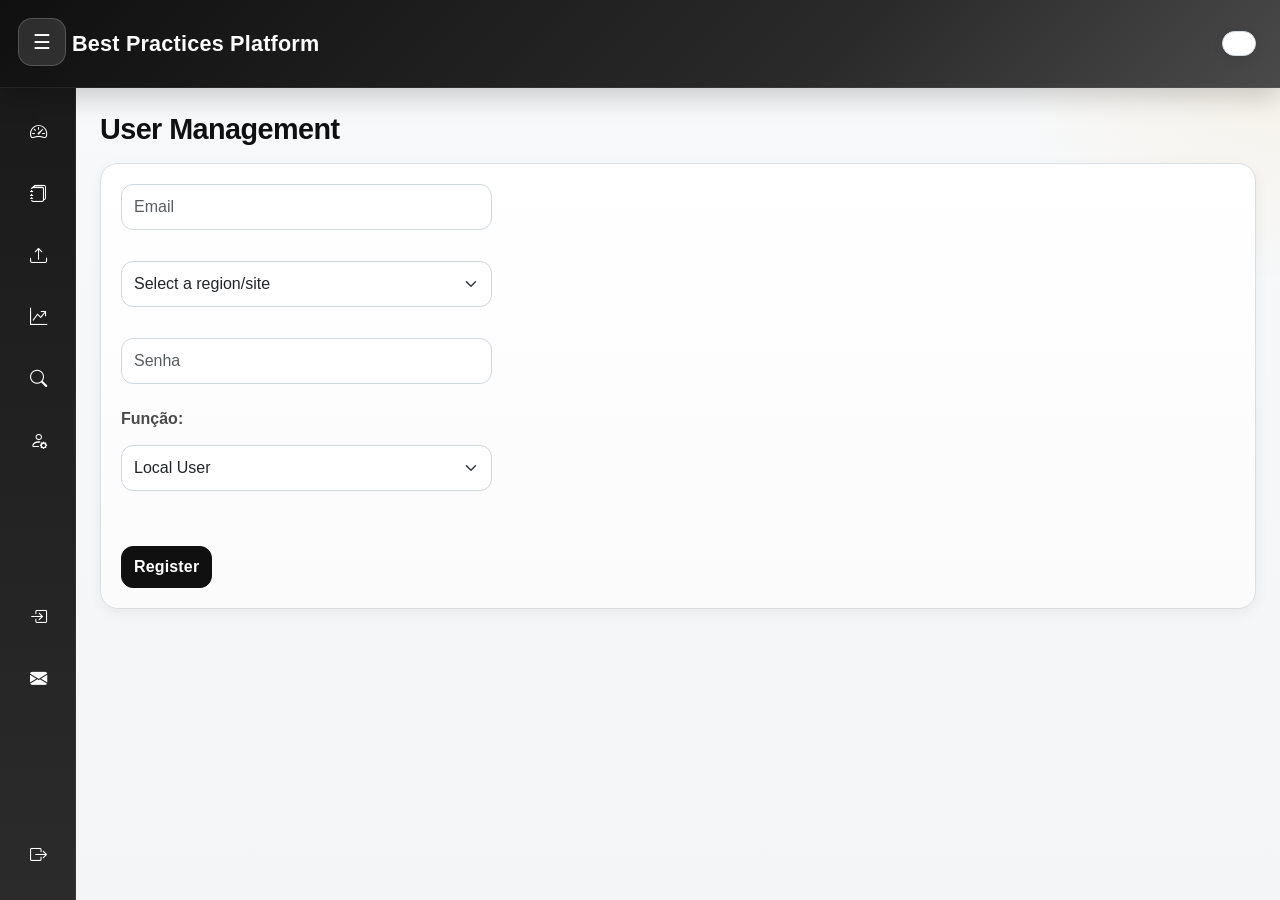
<file: admin.html>
<!DOCTYPE html>
<html lang="pt-BR">
<head>
  <meta charset="UTF-8" />
	<link rel="icon" href="simb.ico" type="image/x-icon">
  <meta name="viewport" content="width=device-width, initial-scale=1.0"/>
  <link rel="stylesheet" href="style.css">
  <title>Admin Panel</title>
<link href="https://cdn.jsdelivr.net/npm/bootstrap@5.3.0/dist/css/bootstrap.min.css" rel="stylesheet">
<link href="https://cdn.jsdelivr.net/npm/bootstrap-icons@1.10.5/font/bootstrap-icons.css" rel="stylesheet">
    <style>

/* Layout principal em duas colunas */
.layout {
  display: flex;
  height: 100vh;
}

/* Sidebar */
.sidebar {
  width: 200px;
  background-color: #9AB6DE;
  padding-top: 60px;
  transition: width 0.3s ease;
  overflow-x: hidden;
  display: flex;
  flex-direction: column;
}

.sidebar.collapsed {
  width: 60px;
}

.sidebar a {
  display: flex;
  align-items: center;
  padding: 12px 16px;
  text-decoration: none;
  font-size: 18px;
  color: #fff;
  white-space: nowrap;
  transition: background-color 0.2s;
}

.sidebar a:hover {
  background-color: #575757;
}

.sidebar a span:first-child {
  width: 30px;
  text-align: center;
}

.sidebar .link-text {
  opacity: 1;
  transition: opacity 0.2s ease;
}

.sidebar.collapsed .link-text {
  opacity: 0;
  pointer-events: none;
  width: 0;
  overflow: hidden;
}

/* Conteúdo principal */
main {
  flex: 1;
  padding: 20px;
  transition: margin-left 0.3s ease;
  overflow-y: auto;
}

/* Botão para abrir sidebar */
.openbtn {
  position: fixed;
  top: 10px;
  left: 10px;
  z-index: 1100;
  font-size: 20px;
  cursor: pointer;
  background-color: #9AB6DE;
  color: white;
  padding: 10px 15px;
  border: none;
}


		
	body {
      font-family: Arial, sans-serif;
      margin: 0;
      background: #f4f6f8;
    }
    header {
      background: #9AB6DE;
      color: white;
      padding: 1rem;
      text-align: center;
    }
    nav {
      background: #34495e;
      padding: 0.5rem;
      display: flex;
      justify-content: center;
      gap: 1rem;
    }
    nav a {
      margin: 0 1em;
      text-decoration: none;
      color: white;
      font-weight: bold;
    }
    nav a:hover {
      text-decoration: underline;
    }
    main {
      padding: 2em;
    }
    table {
      width: 100%;
      border-collapse: collapse;
      margin-top: 1em;
      background-color: white;
    }
    th, td {
      border: 1px solid #ccc;
      padding: 0.75em;
      text-align: left;
    }
    th {
      background-color: #e6f2ff;
    }
    input[type="text"], select {
      padding: 0.5em;
      margin: 0.5em 0;
      width: 200px;
    }
  </style>
  <link rel="stylesheet" href="theme.css">
</head>
<body>

	
<header>

<div id="user-info" style="text-align:right; padding: 0.5em; font-size: 0.9em;"></div>
  </header>
  <!-- Botão fixo para toggle -->
<!-- Botão de toggle -->
<button onclick="toggleSidebar()" class="openbtn">☰</button>

<!-- Container do layout -->
<div class="layout">
  <!-- Sidebar -->
  <div id="mySidebar" class="sidebar collapsed">

<a href="index.html" title="Dashboard">
  <span><i class="bi bi-speedometer2 text-white"></i></span>
  <span class="link-text">Dashboard</span>
</a>

<a href="library.html" title="Library">
  <span><i class="bi bi-journals text-white"></i></span>
  <span class="link-text">Library</span>
</a>

<a href="submission.html" title="Submit">
  <span><i class="bi bi-upload text-white"></i></span>
  <span class="link-text">Submit</span>
</a>

<a href="tracker.html" title="Tracker">
  <span><i class="bi bi-graph-up-arrow text-white"></i></span>
  <span class="link-text">Tracker</span>
</a>

<a href="audit.html" title="Audit">
  <span><i class="bi bi-search text-white"></i></span>
  <span class="link-text">Audit</span>
</a>

<a href="admin.html" title="Admin">
  <span><i class="bi bi-person-gear text-white"></i></span>
  <span class="link-text">Admin</span>
</a>

<a href="login.html" title="Login">
  <span><i class="bi bi-box-arrow-in-right text-white"></i></span>
  <span class="link-text">Login</span>
</a>

   <!-- Novo botão de mensagens -->
  <a href="mail.html" title="Mensagens">
    <span><i class="bi bi-envelope-fill text-white"></i></span>
    <span class="link-text">Mensagens</span>
  </a>
	  
    <!-- Botão logout fixado no rodapé -->
<div class="logout-container">
    <a href="#" id="logoutBtn" title="Logout">
    <span><i class="bi bi-box-arrow-right text-white"></i></span>
    <span class="link-text">Logout</span>
    </a>
</div>
  </div>





  
  <main id="mainContent">

<body>
  <h2>User Management</h2>
		
<form id="signup-form">
<div class="col-md-4">
<input type="email" id="email" class="form-control" placeholder="Email" required /><br />

<select id="site_region" class="form-select" name="site_region" required>
<option value="">Select a region/site</option>
<option value="AM Bonn">AM Bonn</option>
<option value="APG">APG</option>
<option value="AUB">AUB</option>
<option value="BAZ">BAZ</option>
<option value="BLA">BLA</option>
<option value="BON">BON</option>
<option value="BRU">BRU</option>
<option value="BUZ">BUZ</option>
<option value="CIN">CIN</option>
<option value="CON">CON</option>
<option value="DAN">DAN</option>
<option value="DAN HC">DAN HC</option>
<option value="F3D">F3D</option>
<option value="FIL">FIL</option>
<option value="GAL">GAL</option>
<option value="GLA">GLA</option>
<option value="GSM">GSM</option>
<option value="GTO">GTO</option>
<option value="HOR">HOR</option>
<option value="INC">INC</option>
<option value="IST">IST</option>
<option value="JAP">JAP</option>
<option value="MIL">MIL</option>
<option value="NAG">NAG</option>
<option value="PAS">PAS</option>
<option value="PIM">PIM</option>
<option value="RAF">RAF</option>
<option value="SAL">SAL</option>
<option value="SIT">SIT</option>
<option value="SMG">SMG</option>
<option value="SMS">SMS</option>
<option value="STT">STT</option>
<option value="UK">UK</option>
<option value="WIS">WIS</option>
<option value="WISC">WISC</option>
<option value="YIZ">YIZ</option>
</select><br />

	
    <input type="password" id="password" class="form-control" placeholder="Senha" required /><br />
    <label for="role" class="form-label">Função:</label>
    <select class="form-select" id="role" required>
      <option value="Local User">Local User</option>
	  <option value="Approver">Approver</option>
      <option value="Admin">Admin</option>
    </select><br /><br />
</div>
<div class="col-12">
   <button class="btn btn-primary" type="submit">Register</button>
</div>	  
    
</form>

  <p id="message"></p>
</body>
	  
  </main>
</div>	
<script>
function toggleSidebar() {
  const sidebar = document.getElementById("mySidebar");
  sidebar.classList.toggle("collapsed");
}
</script>


<script type="module">
    import { createClient } from 'https://esm.sh/@supabase/supabase-js@2'

    const SUPABASE_URL = 'https://qnxvprptwczutzojjyve.supabase.co';
	const SUPABASE_ANON_KEY = 'eyJhbGciOiJIUzI1NiIsInR5cCI6IkpXVCJ9.eyJpc3MiOiJzdXBhYmFzZSIsInJlZiI6InFueHZwcnB0d2N6dXR6b2pqeXZlIiwicm9sZSI6ImFub24iLCJpYXQiOjE3NTM3MzIxMjAsImV4cCI6MjA2OTMwODEyMH0.oBi3ZBvEIBUzsaAPvYRJIhAZlJuetYVMcxFTRs_gBio';

    const supabase = createClient(SUPABASE_URL, SUPABASE_ANON_KEY)

    window.addEventListener('DOMContentLoaded', () => {
      const form = document.getElementById('signup-form')
      const message = document.getElementById('message')

      form.addEventListener('submit', async (e) => {
        e.preventDefault()

        const email = document.getElementById('email').value
		const site_region = document.getElementById('site_region').value
        const password = document.getElementById('password').value
        const role = document.getElementById('role').value

        const { data, error } = await supabase.auth.signUp({
          email,
          password,
        })

        if (error) {
          message.textContent = `Erro ao cadastrar: ${error.message}`
        } else {
          const userId = data.user?.id
          if (userId) {
            const { error: insertError } = await supabase
              .from('users')
              .insert([
                {
                  id: userId,
                  email,
				  site_region,
                  role,
                },
              ])

            if (insertError) {
              message.textContent = `Usuário criado, mas erro ao salvar role: ${insertError.message}`
            } else {
              message.textContent = 'Usuário criado com sucesso e role atribuída!'
            }
          }
        }
      })
    })
  </script>

<script type="module">
    import { createClient } from 'https://esm.sh/@supabase/supabase-js@2';

    const supabase = createClient('https://qnxvprptwczutzojjyve.supabase.co', 'eyJhbGciOiJIUzI1NiIsInR5cCI6IkpXVCJ9.eyJpc3MiOiJzdXBhYmFzZSIsInJlZiI6InFueHZwcnB0d2N6dXR6b2pqeXZlIiwicm9sZSI6ImFub24iLCJpYXQiOjE3NTM3MzIxMjAsImV4cCI6MjA2OTMwODEyMH0.oBi3ZBvEIBUzsaAPvYRJIhAZlJuetYVMcxFTRs_gBio');

    window.addEventListener('DOMContentLoaded', () => {
      const logoutBtn = document.getElementById('logoutBtn');
      logoutBtn.addEventListener('click', async () => {
        const { error } = await supabase.auth.signOut();
        if (error) {
          console.error('Erro ao fazer logout:', error.message);
        } else {
          alert('Logout realizado com sucesso!');
          window.location.href = 'login.html'; // ou outra página desejada
        }
      });
    });
  </script>
	
<script src="https://cdn.jsdelivr.net/npm/bootstrap@5.3.0/dist/js/bootstrap.bundle.min.js"></script>	
</body>
</html>
</file>
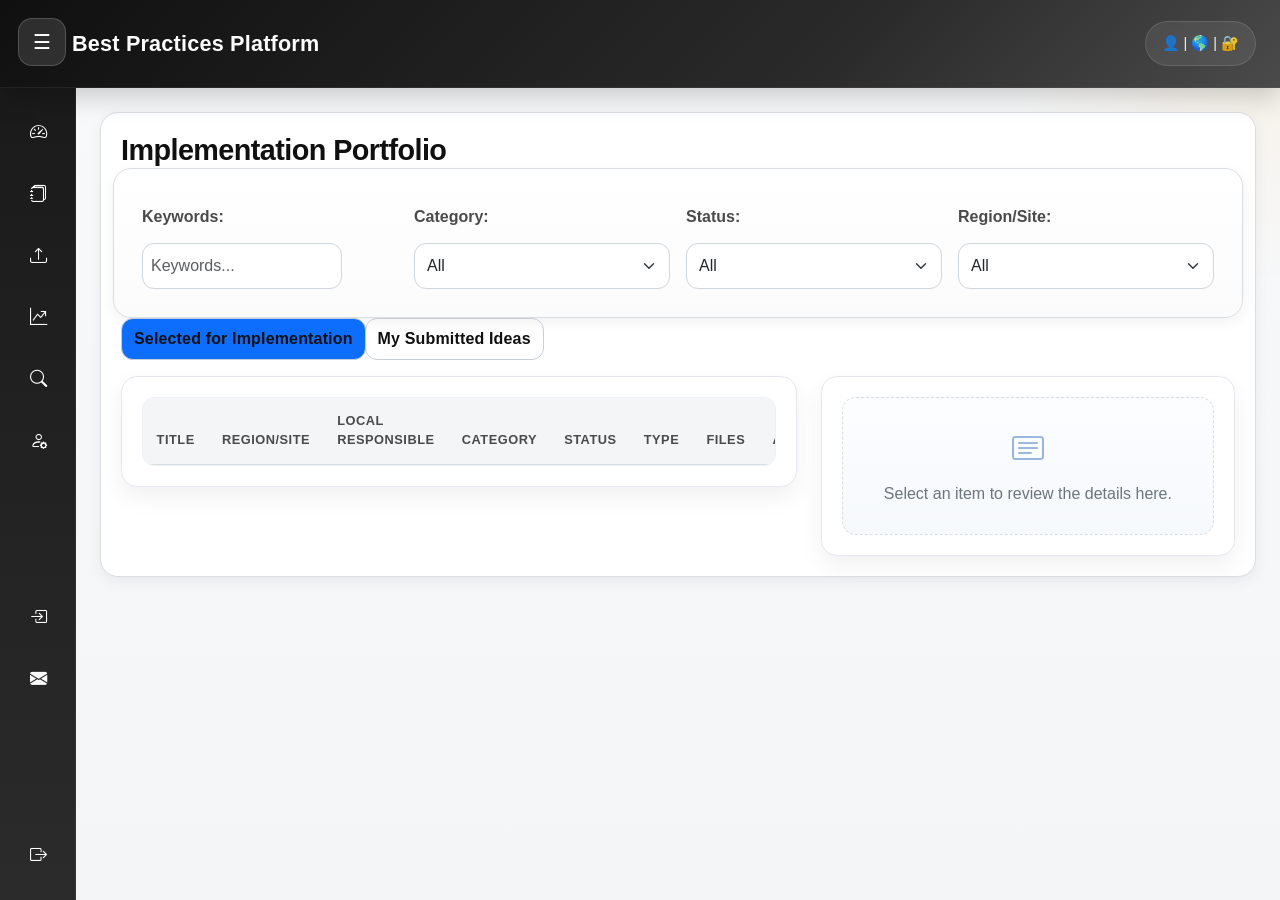
<file: tracker.html>
<!DOCTYPE html>
<html lang="pt-BR">
<head>
<link rel="icon" href="simb.ico" type="image/x-icon">
  <meta charset="UTF-8" />
  <meta name="viewport" content="width=device-width, initial-scale=1.0"/>
  <link rel="stylesheet" href="style.css">
  <title>Implementation Tracker</title>
<link href="https://cdn.jsdelivr.net/npm/bootstrap-icons@1.10.5/font/bootstrap-icons.css" rel="stylesheet">
<link href="https://cdn.jsdelivr.net/npm/bootstrap@5.3.0/dist/css/bootstrap.min.css" rel="stylesheet">
    <style>

	/* Layout principal em duas colunas */
.layout {
  display: flex;
  height: 100vh;
}

/* Sidebar */
.sidebar {
  width: 200px;
  background-color: #9AB6DE;
  padding-top: 60px;
  transition: width 0.3s ease;
  overflow-x: hidden;
  display: flex;
  flex-direction: column;
}

.sidebar.collapsed {
  width: 60px;
}

.sidebar a {
  display: flex;
  align-items: center;
  padding: 12px 16px;
  text-decoration: none;
  font-size: 18px;
  color: #fff;
  white-space: nowrap;
  transition: background-color 0.2s;
}

.sidebar a:hover {
  background-color: #575757;
}

.sidebar a span:first-child {
  width: 30px;
  text-align: center;
}

.sidebar .link-text {
  opacity: 1;
  transition: opacity 0.2s ease;
}

.sidebar.collapsed .link-text {
  opacity: 0;
  pointer-events: none;
  width: 0;
  overflow: hidden;
}

/* Conteúdo principal */
main {
  flex: 1;
  padding: 20px;
  transition: margin-left 0.3s ease;
  overflow-y: auto;
}

/* Botão para abrir sidebar */
.openbtn {
  position: fixed;
  top: 10px;
  left: 10px;
  z-index: 1100;
  font-size: 20px;
  cursor: pointer;
  background-color: #9AB6DE;
  color: white;
  padding: 10px 15px;
  border: none;
}

		
	body {
      font-family: Arial, sans-serif;
      margin: 0;
      background: #f4f6f8;
    }
    header {
      background: #9AB6DE;
      color: white;
      padding: 1rem;
      text-align: center;
    }
    nav {
      background: #34495e;
      padding: 0.5rem;
      display: flex;
      justify-content: center;
      gap: 1rem;
    }
    nav a {
      margin: 0 1em;
      text-decoration: none;
      color: white;
      font-weight: bold;
    }
    nav a:hover {
      text-decoration: underline;
    }
    main {
      padding: 2em;
    }
    input[type="text"], select {
      padding: 0.5em;
      margin: 0.5em 0;
      width: 200px;
    }
  

.tracker-grid {
  display: grid;
  grid-template-columns: minmax(0, 1.55fr) minmax(340px, 0.95fr);
  gap: 24px;
  align-items: start;
}
.tracker-list-card,
.tracker-panel-card {
  background: #fff;
  border: 1px solid #e4e8ee;
  border-radius: 16px;
  box-shadow: 0 10px 24px rgba(16,16,16,0.06);
}
.tracker-list-card { padding: 20px; }
.tracker-panel-card { padding: 20px; position: sticky; top: 24px; }
.table-wrap {
  max-height: calc(100vh - 320px);
  overflow: auto;
  border: 1px solid #edf1f5;
  border-radius: 12px;
}
#tabela-atividades thead th {
  position: sticky;
  top: 0;
  background: #fff;
  z-index: 1;
}
#tabela-atividades tbody tr.table-active > * {
  box-shadow: inset 0 0 0 9999px rgba(154, 182, 222, 0.18);
}
.selection-placeholder {
  border: 1px dashed #d6dee8;
  border-radius: 14px;
  padding: 28px 18px;
  text-align: center;
  color: #6c757d;
  background: linear-gradient(180deg, #fbfdff 0%, #f6f9fc 100%);
}
.selection-placeholder i {
  font-size: 2rem;
  display: block;
  margin-bottom: 10px;
  color: #9AB6DE;
}
.review-pill {
  display: inline-flex;
  align-items: center;
  gap: 6px;
  font-size: 0.78rem;
  border-radius: 999px;
  padding: 6px 10px;
  border: 1px solid #d9e3f0;
  background: #f8fbff;
  color: #335;
}
.panel-section { margin-bottom: 14px; }
.panel-label {
  display: block;
  font-size: 0.78rem;
  text-transform: uppercase;
  letter-spacing: 0.04em;
  color: #6c757d;
  margin-bottom: 6px;
}
.panel-value { white-space: pre-wrap; word-break: break-word; }
.panel-grid { display: grid; grid-template-columns: 1fr 1fr; gap: 12px; }
.panel-grid .full { grid-column: 1 / -1; }
#acoes .alert { margin-bottom: 0; }
#acoes textarea { min-height: 120px; resize: vertical; }
#acoes .btn { margin-right: 8px; margin-bottom: 8px; }
@media (max-width: 1200px) {
  .tracker-grid { grid-template-columns: 1fr; }
  .tracker-panel-card { position: static; }
  .table-wrap { max-height: none; }
}
@media (max-width: 768px) {
  .panel-grid { grid-template-columns: 1fr; }
}

</style>
  <link rel="stylesheet" href="theme.css">
</head>
<body>
 
<header>
  <!-- <img alt="Best Practice Platform Logo" src="lamp_light.png" style="height:150px; background-color:transparent;"/> -->
<!-- Botão de toggle -->	  
<button onclick="toggleSidebar()" class="openbtn">☰</button>
<div style="text-align:right; padding:0.5em; font-size:0.9em; color:white">

  👤 <span id="usuario"></span> |
  🌎 <span id="region"></span> |
  🔐 <span id="userlvl"></span>

</div>
</header>

<!-- Container do layout -->
<div class="layout">
  <!-- Sidebar -->
  <div id="mySidebar" class="sidebar collapsed">
    <a href="index.html" title="Dashboard">
  <span><i class="bi bi-speedometer2 text-white"></i></span>
  <span class="link-text">Dashboard</span>
</a>

<a href="library.html" title="Library">
  <span><i class="bi bi-journals text-white"></i></span>
  <span class="link-text">Library</span>
</a>

<a href="submission.html" title="Submit">
  <span><i class="bi bi-upload text-white"></i></span>
  <span class="link-text">Submit</span>
</a>

<a href="tracker.html" title="Tracker">
  <span><i class="bi bi-graph-up-arrow text-white"></i></span>
  <span class="link-text">Implement</span>
</a>

<a href="audit.html" title="Audit">
  <span><i class="bi bi-search text-white"></i></span>
  <span class="link-text">Audit</span>
</a>

<a href="admin.html" title="Admin">
  <span><i class="bi bi-person-gear text-white"></i></span>
  <span class="link-text">Admin</span>
</a>

<a href="login.html" title="Login">
  <span><i class="bi bi-box-arrow-in-right text-white"></i></span>
  <span class="link-text">Login</span>
</a>

   <!-- Novo botão de mensagens -->
  <a href="mail.html" title="Mensagens">
    <span><i class="bi bi-envelope-fill text-white"></i></span>
    <span class="link-text">BP Mail</span>
  </a>
	  
    <!-- Botão logout fixado no rodapé -->
<div class="logout-container">
    <a href="#" id="logoutBtn" title="Logout">
    <span><i class="bi bi-box-arrow-right text-white"></i></span>
    <span class="link-text">Logout</span>
    </a>
</div>
  </div>
	
  <main id="mainContent">
  <section>
    <h2>Implementation Portfolio</h2>

    <form class="row g-3 needs-validation" novalidate>
      <div class="col-md-3">
        <label class="form-label">Keywords:</label>
        <input id="searchInput" class="form-control" onkeyup="filterTable()" placeholder="Keywords..." type="text"/>
      </div>
      <div class="col-md-3">
        <label for="filter-category" class="form-label">Category:</label>
        <select id="filter-category" class="form-select">
          <option value="">All</option>
        </select>
      </div>
      <div class="col-md-3">
        <label for="filter-status" class="form-label">Status:</label>
        <select id="filter-status" class="form-select">
          <option value="">All</option>
        </select>
      </div>
      <div class="col-md-3">
        <label for="filter-location" class="form-label">Region/Site:</label>
        <select id="filter-location" class="form-select">
          <option value="">All</option>
        </select>
      </div>
    </form>

    <div class="btn-group mb-3" role="group" aria-label="Tracker source">
      <button id="btnSelectedIdeas" class="btn btn-outline-primary active">Selected for Implementation</button>
      <button id="btnMySubmissions" class="btn btn-outline-primary">My Submitted Ideas</button>
    </div>

    <div class="tracker-grid">
      <div class="tracker-list-card">
        <div class="table-wrap">
          <table class="table table-hover mb-0" id="tabela-atividades">
            <thead>
              <tr>
                <th>Title</th>
                <th>Region/Site</th>
                <th>Local Responsible</th>
                <th>Category</th>
                <th>Status</th>
                <th>Type</th>
                <th>Files</th>
                <th>Action</th>
              </tr>
            </thead>
            <tbody></tbody>
          </table>
        </div>
      </div>

      <aside class="tracker-panel-card">
        <div id="selection-placeholder" class="selection-placeholder">
          <i class="bi bi-card-text"></i>
          <div>Select an item to review the details here.</div>
        </div>

        <div id="detalhes-pratica" style="display:none;">
          <div class="d-flex justify-content-between align-items-start gap-3 mb-3">
            <div>
              <h3 id="detalhe-title" class="mb-1"></h3>
              <span class="review-pill"><i class="bi bi-flag"></i> <span id="detalhe-status"></span></span>
            </div>
          </div>

          <div class="panel-grid">
            <div class="panel-section">
              <span class="panel-label">Category</span>
              <div id="detalhe-category" class="panel-value"></div>
            </div>
            <div class="panel-section">
              <span class="panel-label">Region/Site</span>
              <div id="detalhe-region_plant" class="panel-value"></div>
            </div>
            <div class="panel-section">
              <span class="panel-label">Responsible</span>
              <div id="detalhe-responsible" class="panel-value"></div>
            </div>
            <div class="panel-section">
              <span class="panel-label">Comments</span>
              <div id="detalhe-comentario" class="panel-value"></div>
            </div>
            <div class="panel-section full">
              <span class="panel-label">Description</span>
              <div id="detalhe-desc" class="panel-value"></div>
            </div>
            <div class="panel-section full">
              <span class="panel-label">Steps</span>
              <div id="detalhe-steps" class="panel-value"></div>
            </div>
          </div>

          <div id="acoes" class="panel-section mt-3"></div>
        </div>
      </aside>
    </div>
  </section>
</main>
</div>
	

<script>
function toggleSidebar() {
  const sidebar = document.getElementById("mySidebar");
  sidebar.classList.toggle("collapsed");
}
</script>

<script type="module">
import { createClient } from 'https://esm.sh/@supabase/supabase-js@2';
import { getLoggedUser, getUserData, carregarDadosUsuario } from "./user-info.js";

const supabase = createClient('https://qnxvprptwczutzojjyve.supabase.co', 'eyJhbGciOiJIUzI1NiIsInR5cCI6IkpXVCJ9.eyJpc3MiOiJzdXBhYmFzZSIsInJlZiI6InFueHZwcnB0d2N6dXR6b2pqeXZlIiwicm9sZSI6ImFub24iLCJpYXQiOjE3NTM3MzIxMjAsImV4cCI6MjA2OTMwODEyMH0.oBi3ZBvEIBUzsaAPvYRJIhAZlJuetYVMcxFTRs_gBio');
let tabelaAtual = 'selected';
let currentUser = null;
let currentUserData = null;
let selectedRowId = null;

async function initTracker() {
  currentUser = await getLoggedUser();
  if (!currentUser) {
    window.location.href = 'login.html';
    return;
  }

  currentUserData = await getUserData(currentUser.email);
  if (!currentUserData) return;

  await carregarDadosUsuario();
  bindEvents();
  await fetchData();
}

function bindEvents() {
  document.getElementById('btnSelectedIdeas').addEventListener('click', async () => {
    tabelaAtual = 'selected';
    updateSourceButtons();
    resetFilters();
    clearSelection();
    await fetchData();
  });

  document.getElementById('btnMySubmissions').addEventListener('click', async () => {
    tabelaAtual = 'submitted';
    updateSourceButtons();
    resetFilters();
    clearSelection();
    await fetchData();
  });

  document.getElementById('filter-category').addEventListener('change', applyFilters);
  document.getElementById('filter-status').addEventListener('change', applyFilters);
  document.getElementById('filter-location').addEventListener('change', applyFilters);

  const logoutBtn = document.getElementById('logoutBtn');
  if (logoutBtn) {
    logoutBtn.addEventListener('click', async () => {
      const { error } = await supabase.auth.signOut();
      if (error) {
        console.error('Erro ao fazer logout:', error.message);
      } else {
        alert('Logout realizado com sucesso!');
        window.location.href = 'login.html';
      }
    });
  }
}

function updateSourceButtons() {
  document.getElementById('btnSelectedIdeas').classList.toggle('active', tabelaAtual === 'selected');
  document.getElementById('btnMySubmissions').classList.toggle('active', tabelaAtual === 'submitted');
}

function resetFilters() {
  document.getElementById('searchInput').value = '';
  document.getElementById('filter-category').innerHTML = '<option value="">All</option>';
  document.getElementById('filter-status').innerHTML = '<option value="">All</option>';
  document.getElementById('filter-location').innerHTML = '<option value="">All</option>';
}

function clearSelection() {
  selectedRowId = null;
  document.getElementById('selection-placeholder').style.display = 'block';
  document.getElementById('detalhes-pratica').style.display = 'none';
  document.querySelectorAll('#tabela-atividades tbody tr.main-row').forEach(row => row.classList.remove('table-active'));
}

function markSelectedRow(id) {
  document.querySelectorAll('#tabela-atividades tbody tr.main-row').forEach(row => {
    row.classList.toggle('table-active', row.getAttribute('data-id') === String(id));
  });
}

async function fetchData() {
  let query;
  if (tabelaAtual === 'selected') {
    query = supabase.from('atividades_selecionadas').select('*').eq('imp_plant', currentUserData.site_region);
  } else {
    query = supabase.from('submissions').select('*').eq('responsible', currentUser.email);
  }

  const { data, error } = await query;
  if (error) {
    console.error('Erro ao buscar dados:', error.message);
    return;
  }

  renderTable(data || []);
}

function renderTable(data) {
  const tbody = document.querySelector('#tabela-atividades tbody');
  tbody.innerHTML = '';
  clearSelection();

  const categories = new Set();
  const statuses = new Set();
  const locations = new Set();

  data.forEach(item => {
    const mainRow = document.createElement('tr');
    mainRow.classList.add('clickable-row');
    mainRow.style.cursor = 'pointer';
    mainRow.setAttribute('data-id', item.id || '');

    const site = item.imp_plant || item.region_plant || '';
    const localResponsible = item.ImpResp || item.responsible || '';
    const type = item.type || (tabelaAtual === 'selected' ? 'Implementation Portfolio' : 'Best Practice Submission');
    const fileCell = item.file_url ? `<a href="${item.file_url}" target="_blank">Download</a>` : 'No file';
    const actionCell = tabelaAtual === 'selected'
      ? `<button class="btn btn-primary btn-sm" title="Delete" onclick="removerAtividade(this); event.stopPropagation();"><i class="bi bi-x-lg"></i></button>`
      : '<span class="text-muted">—</span>';

    mainRow.innerHTML = `
      <td>${item.title || ''}</td>
      <td>${site}</td>
      <td>${localResponsible}</td>
      <td>${item.category || ''}</td>
      <td>${item.status || ''}</td>
      <td>${type}</td>
      <td>${fileCell}</td>
      <td>${actionCell}</td>
    `;

    mainRow.classList.add('main-row');

    mainRow.addEventListener('click', (e) => {
      if (e.target.tagName.toLowerCase() === 'button' || e.target.closest('button') || e.target.tagName.toLowerCase() === 'a') return;
      if (selectedRowId === item.id) {
        clearSelection();
        return;
      }
      selectedRowId = item.id;
      markSelectedRow(item.id);
      mostrarDetalhes(item);
    });

    tbody.appendChild(mainRow);

    if (item.category) categories.add(item.category);
    if (item.status) statuses.add(item.status);
    if (site) locations.add(site);
  });

  populateFilter('filter-category', categories);
  populateFilter('filter-status', statuses);
  populateFilter('filter-location', locations);
  applyFilters();
}

function populateFilter(id, values) {
  const select = document.getElementById(id);
  Array.from(values).sort().forEach(value => {
    const option = document.createElement('option');
    option.value = value;
    option.textContent = value;
    select.appendChild(option);
  });
}

function applyFilters() {
  const category = document.getElementById('filter-category').value;
  const status = document.getElementById('filter-status').value;
  const location = document.getElementById('filter-location').value;
  const search = document.getElementById('searchInput').value.toLowerCase();

  const rows = document.querySelectorAll('#tabela-atividades tbody tr.main-row');
  rows.forEach(mainRow => {
    const cells = mainRow.querySelectorAll('td');
    const text = Array.from(cells).map(cell => cell.textContent.toLowerCase()).join(' ');
    const cat = cells[3]?.textContent || '';
    const stat = cells[4]?.textContent || '';
    const loc = cells[1]?.textContent || '';

    const show = (!search || text.includes(search)) &&
                 (!category || cat === category) &&
                 (!status || stat === status) &&
                 (!location || loc === location);

    mainRow.style.display = show ? '' : 'none';
    if (!show && selectedRowId !== null && mainRow.getAttribute('data-id') === String(selectedRowId)) {
      clearSelection();
    }
  });
}

window.filterTable = applyFilters;

window.removerAtividade = async function(botao) {
  const linha = botao.closest('tr');
  const id = linha.getAttribute('data-id');

  const { error } = await supabase.from('atividades_selecionadas').delete().eq('id', id);
  if (error) {
    console.error('Erro ao remover:', error.message);
    alert('Error removing best practice');
  } else {
    alert('Best Practice removed!');
    clearSelection();
    await fetchData();
  }
};

window.mostrarDetalhes = function(item) {
  document.getElementById('detalhe-title').innerText = item.title || '';
  document.getElementById('selection-placeholder').style.display = 'none';
  document.getElementById('detalhe-category').innerText = item.category || '';
  document.getElementById('detalhe-desc').innerText = item.description || '';
  document.getElementById('detalhe-steps').innerText = item.steps || '';
  document.getElementById('detalhe-region_plant').innerText = item.imp_plant || item.region_plant || '';
  document.getElementById('detalhe-responsible').innerText = item.ImpResp || item.responsible || '';
  document.getElementById('detalhe-status').innerText = item.status || '';
  document.getElementById('detalhe-comentario').innerText = item.comments || item.auditor_comment || '';

  const acoes = document.getElementById('acoes');
  acoes.innerHTML = '';

  if (tabelaAtual === 'selected') {
    if ((item.status || '').toLowerCase() !== 'in process') {
      acoes.innerHTML = `<button class="btn btn-success" onclick="iniciarImplementacao(${item.id})">Implement</button>`;
    } else {
      acoes.innerHTML = `
        <div class="mb-3">
          <label>Comments:</label>
          <textarea id="comentarios-${item.id}" class="form-control" rows="3" placeholder="Write here..."></textarea>
        </div>
        <div class="mb-3">
          <label>Files:</label>
          <input id="anexo-${item.id}" type="file" class="form-control">
        </div>
        <button class="btn btn-primary" onclick="submeterImplementacao(${item.id})">Submit</button>
        <button class="btn btn-secondary" onclick="cancelaImplementacao(${item.id})">Cancel</button>
      `;
    }
  } else {
    acoes.innerHTML = `<div class="alert alert-light border">This section shows all ideas submitted by the logged-in user.</div>`;
  }

  const extraMeta = document.getElementById('detalhe-extra-meta');
  if (extraMeta) extraMeta.remove();
  const metaWrap = document.createElement('div');
  metaWrap.id = 'detalhe-extra-meta';
  metaWrap.className = 'panel-grid mt-2';
  metaWrap.innerHTML = `
    <div class="panel-section full">
      <span class="panel-label">Applicability</span>
      <div class="panel-value">${item.applicability || 'None'}</div>
    </div>
    <div class="panel-section full">
      <span class="panel-label">Functional Area</span>
      <div class="panel-value">${item.functional_area || 'None'}</div>
    </div>
  `;
  document.getElementById('acoes').before(metaWrap);

  document.getElementById('detalhes-pratica').style.display = 'block';
};

window.iniciarImplementacao = async function(id) {
  const { error } = await supabase.from('atividades_selecionadas').update({ status: 'In Process' }).eq('id', id);
  if (error) {
    alert('Erro ao iniciar implementação.');
  } else {
    alert('Implementation Started!');
    clearSelection();
    await fetchData();
  }
};

window.cancelaImplementacao = async function(id) {
  const { error } = await supabase.from('atividades_selecionadas').update({ status: 'Aborted' }).eq('id', id);
  if (error) {
    alert('Erro ao cancelar implementação.');
  } else {
    alert('Cancelled!');
    clearSelection();
    await fetchData();
  }
};

window.submeterImplementacao = async function(id) {
  const comentarios = document.getElementById(`comentarios-${id}`).value;
  const arquivo = document.getElementById(`anexo-${id}`).files[0];
  const type = 'Implementation Submission';
  let fileUrl = null;

  if (arquivo) {
    const fileName = `${Date.now()}_${arquivo.name}`;
    const { error: uploadError } = await supabase.storage.from('implementfiles').upload(fileName, arquivo);
    if (uploadError) {
      alert('Erro ao enviar arquivo: ' + uploadError.message);
      return;
    }
    const { data } = supabase.storage.from('implementfiles').getPublicUrl(fileName);
    fileUrl = data.publicUrl;
  }

  const { error } = await supabase
    .from('atividades_selecionadas')
    .update({ comments: comentarios, file_url: fileUrl, status: 'Submitted', type: type })
    .eq('id', id);

  if (error) {
    alert('Erro ao salvar implementação: ' + error.message);
  } else {
    alert('Implementation Submitted!');
    clearSelection();
    await fetchData();
  }
};

initTracker();
</script>
<script src="https://cdn.jsdelivr.net/npm/bootstrap@5.3.0/dist/js/bootstrap.bundle.min.js"></script>
</body>
</html>
</file>
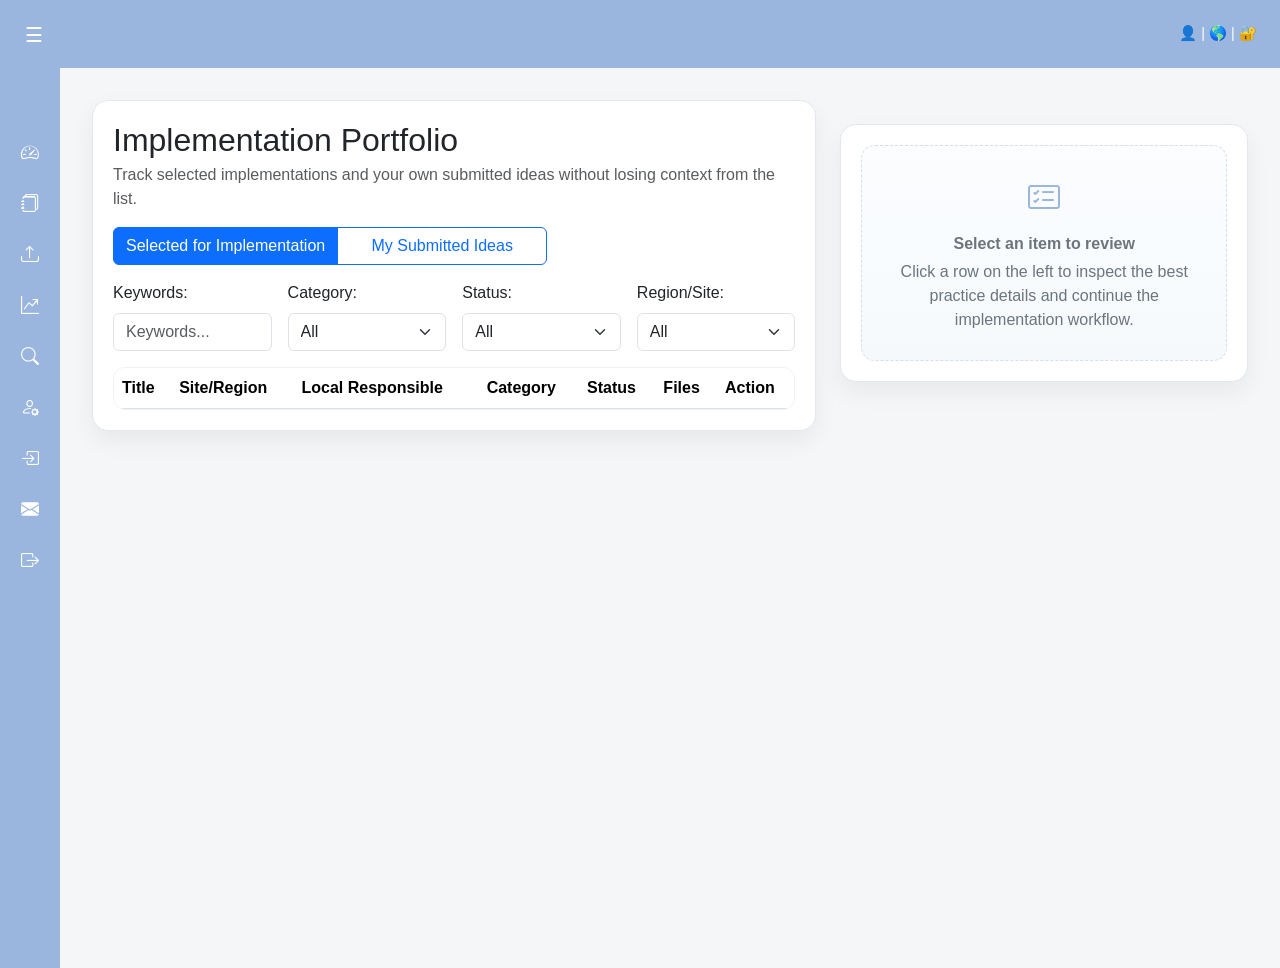
<file: tracker2.html>
<!DOCTYPE html>
<html lang="pt-BR">
<head>
<link rel="icon" href="simb.ico" type="image/x-icon">
  <meta charset="UTF-8" />
  <meta name="viewport" content="width=device-width, initial-scale=1.0"/>
  <link rel="stylesheet" href="style.css">
  <title>Implementation Tracker</title>
<link href="https://cdn.jsdelivr.net/npm/bootstrap-icons@1.10.5/font/bootstrap-icons.css" rel="stylesheet">
<link href="https://cdn.jsdelivr.net/npm/bootstrap@5.3.0/dist/css/bootstrap.min.css" rel="stylesheet">
    
  <style>
    .layout { display: flex; height: 100vh; }
    .sidebar {
      width: 200px;
      background-color: #9AB6DE;
      padding-top: 60px;
      transition: width 0.3s ease;
      overflow-x: hidden;
      display: flex;
      flex-direction: column;
    }
    .sidebar.collapsed { width: 60px; }
    .sidebar a {
      display: flex;
      align-items: center;
      padding: 12px 16px;
      text-decoration: none;
      font-size: 18px;
      color: #fff;
      white-space: nowrap;
      transition: background-color 0.2s;
    }
    .sidebar a:hover { background-color: #575757; }
    .sidebar a span:first-child { width: 30px; text-align: center; }
    .sidebar .link-text { opacity: 1; transition: opacity 0.2s ease; }
    .sidebar.collapsed .link-text {
      opacity: 0;
      pointer-events: none;
      width: 0;
      overflow: hidden;
    }
    main {
      flex: 1;
      padding: 20px;
      transition: margin-left 0.3s ease;
      overflow-y: auto;
    }
    .openbtn {
      position: fixed;
      top: 10px;
      left: 10px;
      z-index: 1100;
      font-size: 20px;
      cursor: pointer;
      background-color: #9AB6DE;
      color: white;
      padding: 10px 15px;
      border: none;
    }
    body {
      font-family: Arial, sans-serif;
      margin: 0;
      background: #f4f6f8;
    }
    header {
      background: #9AB6DE;
      color: white;
      padding: 1rem;
      text-align: center;
    }
    main { padding: 2em; }
    .tracker-grid {
      display: grid;
      grid-template-columns: minmax(0, 1.6fr) minmax(340px, 0.9fr);
      gap: 24px;
      align-items: start;
    }
    .tracker-list-card,
    .tracker-panel-card {
      background: #fff;
      border: 1px solid #e4e8ee;
      border-radius: 16px;
      box-shadow: 0 10px 24px rgba(16, 16, 16, 0.06);
    }
    .tracker-list-card { padding: 20px; }
    .tracker-panel-card {
      padding: 20px;
      position: sticky;
      top: 24px;
    }
    .tracker-toolbar .btn { min-width: 210px; }
    .table-wrap {
      max-height: calc(100vh - 320px);
      overflow: auto;
      border: 1px solid #edf1f5;
      border-radius: 12px;
    }
    #results-table { margin-bottom: 0; }
    #results-table thead th {
      position: sticky;
      top: 0;
      z-index: 1;
      background: #fff;
    }
    #results-table tbody tr { cursor: pointer; }
    #results-table tbody tr.table-active > * {
      box-shadow: inset 0 0 0 9999px rgba(154, 182, 222, 0.18);
    }
    .empty-state {
      text-align: center;
      padding: 28px 16px;
      color: #6c757d;
    }
    .selection-placeholder {
      border: 1px dashed #d6dee8;
      border-radius: 14px;
      padding: 28px 18px;
      text-align: center;
      color: #6c757d;
      background: linear-gradient(180deg, #fbfdff 0%, #f6f9fc 100%);
    }
    .selection-placeholder i {
      font-size: 2rem;
      display: block;
      margin-bottom: 10px;
      color: #9AB6DE;
    }
    .review-pill {
      display: inline-flex;
      align-items: center;
      gap: 6px;
      font-size: 0.78rem;
      border-radius: 999px;
      padding: 6px 10px;
      border: 1px solid #d9e3f0;
      background: #f8fbff;
      color: #335;
    }
    .panel-actions {
      display: flex;
      flex-wrap: wrap;
      gap: 10px;
    }
    .panel-section + .panel-section {
      margin-top: 14px;
      padding-top: 14px;
      border-top: 1px solid #edf1f5;
    }
    .panel-label {
      display: block;
      font-size: 0.78rem;
      text-transform: uppercase;
      letter-spacing: 0.04em;
      color: #6c757d;
      margin-bottom: 6px;
    }
    .panel-value {
      color: #222;
      white-space: pre-wrap;
      word-break: break-word;
    }
    .panel-grid {
      display: grid;
      grid-template-columns: 1fr 1fr;
      gap: 12px;
    }
    .panel-grid .full { grid-column: 1 / -1; }
    .inline-implementation-form {
      display: grid;
      gap: 14px;
      width: 100%;
    }
    .inline-implementation-form textarea { min-height: 120px; resize: vertical; }
    @media (max-width: 1200px) {
      .tracker-grid { grid-template-columns: 1fr; }
      .tracker-panel-card { position: static; }
      .table-wrap { max-height: none; }
    }
    @media (max-width: 768px) {
      .panel-grid { grid-template-columns: 1fr; }
      .tracker-toolbar .btn { min-width: 0; }
    }
  </style>
</head>
<body>
 
<header>
  <!-- <img alt="Best Practice Platform Logo" src="lamp_light.png" style="height:150px; background-color:transparent;"/> -->
<!-- Botão de toggle -->	  
<button onclick="toggleSidebar()" class="openbtn">☰</button>
<div style="text-align:right; padding:0.5em; font-size:0.9em; color:white">

  👤 <span id="usuario"></span> |
  🌎 <span id="region"></span> |
  🔐 <span id="userlvl"></span>

</div>
</header>

<!-- Container do layout -->
<div class="layout">
  <!-- Sidebar -->
  <div id="mySidebar" class="sidebar collapsed">
    <a href="index.html" title="Dashboard">
  <span><i class="bi bi-speedometer2 text-white"></i></span>
  <span class="link-text">Dashboard</span>
</a>

<a href="library.html" title="Library">
  <span><i class="bi bi-journals text-white"></i></span>
  <span class="link-text">Library</span>
</a>

<a href="submission.html" title="Submit">
  <span><i class="bi bi-upload text-white"></i></span>
  <span class="link-text">Submit</span>
</a>

<a href="tracker.html" title="Tracker">
  <span><i class="bi bi-graph-up-arrow text-white"></i></span>
  <span class="link-text">Implement</span>
</a>

<a href="audit.html" title="Audit">
  <span><i class="bi bi-search text-white"></i></span>
  <span class="link-text">Audit</span>
</a>

<a href="admin.html" title="Admin">
  <span><i class="bi bi-person-gear text-white"></i></span>
  <span class="link-text">Admin</span>
</a>

<a href="login.html" title="Login">
  <span><i class="bi bi-box-arrow-in-right text-white"></i></span>
  <span class="link-text">Login</span>
</a>

   <!-- Novo botão de mensagens -->
  <a href="mail.html" title="Mensagens">
    <span><i class="bi bi-envelope-fill text-white"></i></span>
    <span class="link-text">BP Mail</span>
  </a>
	  
    <!-- Botão logout fixado no rodapé -->
<div class="logout-container">
    <a href="#" id="logoutBtn" title="Logout">
    <span><i class="bi bi-box-arrow-right text-white"></i></span>
    <span class="link-text">Logout</span>
    </a>
</div>
  </div>
	
  
  <main id="mainContent">
    <div class="tracker-grid">
      <section class="tracker-list-card">
        <div class="d-flex flex-wrap justify-content-between align-items-start gap-3 mb-3">
          <div>
            <h2 class="mb-1">Implementation Portfolio</h2>
            <div class="text-muted">Track selected implementations and your own submitted ideas without losing context from the list.</div>
          </div>
          <div class="btn-group tracker-toolbar" role="group" aria-label="Tracker source selector">
            <button id="btnImplementations" class="btn btn-outline-primary active" type="button">Selected for Implementation</button>
            <button id="btnSubmissions" class="btn btn-outline-primary" type="button">My Submitted Ideas</button>
          </div>
        </div>

        <form class="row g-3 needs-validation mb-3" novalidate>
          <div class="col-md-3">
            <label class="form-label">Keywords:</label>
            <input id="searchInput" class="form-control" placeholder="Keywords..." type="text"/>
          </div>
          <div class="col-md-3">
            <label for="filter-category" class="form-label">Category:</label>
            <select id="filter-category" class="form-select">
              <option value="">All</option>
            </select>
          </div>
          <div class="col-md-3">
            <label for="filter-status" class="form-label">Status:</label>
            <select id="filter-status" class="form-select">
              <option value="">All</option>
            </select>
          </div>
          <div class="col-md-3">
            <label for="filter-location" class="form-label">Region/Site:</label>
            <select id="filter-location" class="form-select">
              <option value="">All</option>
            </select>
          </div>
        </form>

        <div class="table-wrap">
          <table class="table table-hover align-middle" id="results-table">
            <thead>
              <tr>
                <th>Title</th>
                <th>Site/Region</th>
                <th>Local Responsible</th>
                <th>Category</th>
                <th>Status</th>
                <th>Files</th>
                <th>Action</th>
              </tr>
            </thead>
            <tbody></tbody>
          </table>
        </div>
      </section>

      <aside id="detalhes-pratica" class="tracker-panel-card">
        <div id="detailPlaceholder" class="selection-placeholder">
          <i class="bi bi-card-checklist"></i>
          <div class="fw-semibold mb-1">Select an item to review</div>
          <div>Click a row on the left to inspect the best practice details and continue the implementation workflow.</div>
        </div>

        <div id="detailContent" style="display:none;">
          <div class="d-flex justify-content-between align-items-start gap-3 mb-3">
            <div>
              <h3 class="mb-1">Review Details</h3>
              <div class="review-pill">
                <i class="bi bi-info-circle"></i>
                <span id="detalhe-status"></span>
              </div>
            </div>
          </div>

          <div class="panel-grid">
            <div class="panel-section">
              <span class="panel-label">Title</span>
              <div class="panel-value" id="detalhe-title"></div>
            </div>
            <div class="panel-section">
              <span class="panel-label">Category</span>
              <div class="panel-value" id="detalhe-category"></div>
            </div>
            <div class="panel-section">
              <span class="panel-label">Region/Site</span>
              <div class="panel-value" id="detalhe-region_plant"></div>
            </div>
            <div class="panel-section">
              <span class="panel-label">Responsible</span>
              <div class="panel-value" id="detalhe-responsible"></div>
            </div>
            <div class="panel-section full">
              <span class="panel-label">Description</span>
              <div class="panel-value" id="detalhe-desc"></div>
            </div>
            <div class="panel-section full">
              <span class="panel-label">Steps</span>
              <div class="panel-value" id="detalhe-steps"></div>
            </div>
            <div class="panel-section full">
              <span class="panel-label">Comments</span>
              <div class="panel-value" id="detalhe-comentario"></div>
            </div>
          </div>

          <div id="acoes" class="panel-actions mt-3"></div>
        </div>
      </aside>
    </div>
  </main>
</div>
	

<script>
function toggleSidebar() {
  const sidebar = document.getElementById("mySidebar");
  sidebar.classList.toggle("collapsed");
}
</script>

<script type="module">
import { createClient } from 'https://esm.sh/@supabase/supabase-js@2';
import { getLoggedUser, getUserData, carregarDadosUsuario } from "./user-info.js";

const supabase = createClient('https://qnxvprptwczutzojjyve.supabase.co', 'eyJhbGciOiJIUzI1NiIsInR5cCI6IkpXVCJ9.eyJpc3MiOiJzdXBhYmFzZSIsInJlZiI6InFueHZwcnB0d2N6dXR6b2pqeXZlIiwicm9sZSI6ImFub24iLCJpYXQiOjE3NTM3MzIxMjAsImV4cCI6MjA2OTMwODEyMH0.oBi3ZBvEIBUzsaAPvYRJIhAZlJuetYVMcxFTRs_gBio');
let tabelaAtual = 'selected';
let currentUser = null;
let currentUserData = null;

async function initTracker() {
  currentUser = await getLoggedUser();
  if (!currentUser) {
    window.location.href = 'login.html';
    return;
  }

  currentUserData = await getUserData(currentUser.email);
  if (!currentUserData) return;

  await carregarDadosUsuario();
  bindEvents();
  await fetchData();
}

function bindEvents() {
  document.getElementById('btnSelectedIdeas').addEventListener('click', async () => {
    tabelaAtual = 'selected';
    updateSourceButtons();
    resetFilters();
    document.getElementById('detalhes-pratica').style.display = 'none';
    await fetchData();
  });

  document.getElementById('btnMySubmissions').addEventListener('click', async () => {
    tabelaAtual = 'submitted';
    updateSourceButtons();
    resetFilters();
    document.getElementById('detalhes-pratica').style.display = 'none';
    await fetchData();
  });

  document.getElementById('filter-category').addEventListener('change', applyFilters);
  document.getElementById('filter-status').addEventListener('change', applyFilters);
  document.getElementById('filter-location').addEventListener('change', applyFilters);

  const logoutBtn = document.getElementById('logoutBtn');
  if (logoutBtn) {
    logoutBtn.addEventListener('click', async () => {
      const { error } = await supabase.auth.signOut();
      if (error) {
        console.error('Erro ao fazer logout:', error.message);
      } else {
        alert('Logout realizado com sucesso!');
        window.location.href = 'login.html';
      }
    });
  }
}

function updateSourceButtons() {
  document.getElementById('btnSelectedIdeas').classList.toggle('active', tabelaAtual === 'selected');
  document.getElementById('btnMySubmissions').classList.toggle('active', tabelaAtual === 'submitted');
}

function resetFilters() {
  document.getElementById('searchInput').value = '';
  document.getElementById('filter-category').innerHTML = '<option value="">All</option>';
  document.getElementById('filter-status').innerHTML = '<option value="">All</option>';
  document.getElementById('filter-location').innerHTML = '<option value="">All</option>';
}

async function fetchData() {
  let query;
  if (tabelaAtual === 'selected') {
    query = supabase.from('atividades_selecionadas').select('*').eq('imp_plant', currentUserData.site_region);
  } else {
    query = supabase.from('submissions').select('*').eq('responsible', currentUser.email);
  }

  const { data, error } = await query;
  if (error) {
    console.error('Erro ao buscar dados:', error.message);
    return;
  }

  renderTable(data || []);
}

function renderTable(data) {
  const tbody = document.querySelector('#tabela-atividades tbody');
  tbody.innerHTML = '';

  const categories = new Set();
  const statuses = new Set();
  const locations = new Set();

  data.forEach(item => {
    const mainRow = document.createElement('tr');
    mainRow.classList.add('clickable-row');
    mainRow.style.cursor = 'pointer';
    mainRow.setAttribute('data-id', item.id || '');

    const site = item.imp_plant || item.region_plant || '';
    const localResponsible = item.ImpResp || item.responsible || '';
    const type = item.type || (tabelaAtual === 'selected' ? 'Implementation Portfolio' : 'Best Practice Submission');
    const fileCell = item.file_url ? `<a href="${item.file_url}" target="_blank">Download</a>` : 'No file';
    const actionCell = tabelaAtual === 'selected'
      ? `<button class="btn btn-primary btn-sm" title="Delete" onclick="removerAtividade(this); event.stopPropagation();"><i class="bi bi-x-lg"></i></button>`
      : '<span class="text-muted">—</span>';

    mainRow.innerHTML = `
      <td>${item.title || ''}</td>
      <td>${site}</td>
      <td>${localResponsible}</td>
      <td>${item.category || ''}</td>
      <td>${item.status || ''}</td>
      <td>${type}</td>
      <td>${fileCell}</td>
      <td>${actionCell}</td>
    `;

    const detailRow = document.createElement('tr');
    detailRow.classList.add('detail-row');
    detailRow.style.display = 'none';
    detailRow.innerHTML = `
      <td colspan="8" style="background:#f9f9f9; text-align:justify; padding:10px;">
        <p><strong>Applicability:</strong> ${item.applicability || 'None'}</p>
        <p><strong>Functional Area:</strong> ${item.functional_area || 'None'}</p>
        <p><strong>Description:</strong> ${item.description || 'None'}</p>
        <p><strong>Steps to Implement:</strong> ${item.steps || 'None'}</p>
        <p><strong>Comments:</strong> ${item.comments || item.auditor_comment || 'None'}</p>
      </td>
    `;

    mainRow.addEventListener('click', (e) => {
      if (e.target.tagName.toLowerCase() === 'button' || e.target.closest('button') || e.target.tagName.toLowerCase() === 'a') return;
      mostrarDetalhes(item);
      detailRow.style.display = detailRow.style.display === 'none' ? 'table-row' : 'none';
    });

    tbody.appendChild(mainRow);
    tbody.appendChild(detailRow);

    if (item.category) categories.add(item.category);
    if (item.status) statuses.add(item.status);
    if (site) locations.add(site);
  });

  populateFilter('filter-category', categories);
  populateFilter('filter-status', statuses);
  populateFilter('filter-location', locations);
  applyFilters();
}

function populateFilter(id, values) {
  const select = document.getElementById(id);
  Array.from(values).sort().forEach(value => {
    const option = document.createElement('option');
    option.value = value;
    option.textContent = value;
    select.appendChild(option);
  });
}

function applyFilters() {
  const category = document.getElementById('filter-category').value;
  const status = document.getElementById('filter-status').value;
  const location = document.getElementById('filter-location').value;
  const search = document.getElementById('searchInput').value.toLowerCase();

  const rows = document.querySelectorAll('#tabela-atividades tbody tr');
  for (let i = 0; i < rows.length; i += 2) {
    const mainRow = rows[i];
    const detailRow = rows[i + 1];
    const cells = mainRow.querySelectorAll('td');
    const text = Array.from(cells).map(cell => cell.textContent.toLowerCase()).join(' ');
    const cat = cells[3]?.textContent || '';
    const stat = cells[4]?.textContent || '';
    const loc = cells[1]?.textContent || '';

    const show = (!search || text.includes(search)) &&
                 (!category || cat === category) &&
                 (!status || stat === status) &&
                 (!location || loc === location);

    mainRow.style.display = show ? '' : 'none';
    if (detailRow) detailRow.style.display = 'none';
  }
}

window.filterTable = applyFilters;

window.removerAtividade = async function(botao) {
  const linha = botao.closest('tr');
  const id = linha.getAttribute('data-id');

  const { error } = await supabase.from('atividades_selecionadas').delete().eq('id', id);
  if (error) {
    console.error('Erro ao remover:', error.message);
    alert('Error removing best practice');
  } else {
    alert('Best Practice removed!');
    document.getElementById('detalhes-pratica').style.display = 'none';
    await fetchData();
  }
};

window.mostrarDetalhes = function(item) {
  document.getElementById('detalhe-title').innerText = item.title || '';
  document.getElementById('detalhe-category').innerText = item.category || '';
  document.getElementById('detalhe-desc').innerText = item.description || '';
  document.getElementById('detalhe-steps').innerText = item.steps || '';
  document.getElementById('detalhe-region_plant').innerText = item.imp_plant || item.region_plant || '';
  document.getElementById('detalhe-responsible').innerText = item.ImpResp || item.responsible || '';
  document.getElementById('detalhe-status').innerText = item.status || '';
  document.getElementById('detalhe-comentario').innerText = item.comments || item.auditor_comment || '';

  const acoes = document.getElementById('acoes');
  acoes.innerHTML = '';

  if (tabelaAtual === 'selected') {
    if ((item.status || '').toLowerCase() !== 'in process') {
      acoes.innerHTML = `<button class="btn btn-success" onclick="iniciarImplementacao(${item.id})">Implement</button>`;
    } else {
      acoes.innerHTML = `
        <div class="mb-3">
          <label>Comments:</label>
          <textarea id="comentarios-${item.id}" class="form-control" rows="3" placeholder="Write here..."></textarea>
        </div>
        <div class="mb-3">
          <label>Files:</label>
          <input id="anexo-${item.id}" type="file" class="form-control">
        </div>
        <button class="btn btn-primary" onclick="submeterImplementacao(${item.id})">Submit</button>
        <button class="btn btn-secondary" onclick="cancelaImplementacao(${item.id})">Cancel</button>
      `;
    }
  } else {
    acoes.innerHTML = `<div class="alert alert-light border">This section shows all ideas submitted by the logged-in user.</div>`;
  }

  document.getElementById('detalhes-pratica').style.display = 'block';
};

window.iniciarImplementacao = async function(id) {
  const { error } = await supabase.from('atividades_selecionadas').update({ status: 'In Process' }).eq('id', id);
  if (error) {
    alert('Erro ao iniciar implementação.');
  } else {
    alert('Implementation Started!');
    document.getElementById('detalhes-pratica').style.display = 'none';
    await fetchData();
  }
};

window.cancelaImplementacao = async function(id) {
  const { error } = await supabase.from('atividades_selecionadas').update({ status: 'Aborted' }).eq('id', id);
  if (error) {
    alert('Erro ao cancelar implementação.');
  } else {
    alert('Cancelled!');
    document.getElementById('detalhes-pratica').style.display = 'none';
    await fetchData();
  }
};

window.submeterImplementacao = async function(id) {
  const comentarios = document.getElementById(`comentarios-${id}`).value;
  const arquivo = document.getElementById(`anexo-${id}`).files[0];
  const type = 'Implementation Submission';
  let fileUrl = null;

  if (arquivo) {
    const fileName = `${Date.now()}_${arquivo.name}`;
    const { error: uploadError } = await supabase.storage.from('implementfiles').upload(fileName, arquivo);
    if (uploadError) {
      alert('Erro ao enviar arquivo: ' + uploadError.message);
      return;
    }
    const { data } = supabase.storage.from('implementfiles').getPublicUrl(fileName);
    fileUrl = data.publicUrl;
  }

  const { error } = await supabase
    .from('atividades_selecionadas')
    .update({ comments: comentarios, file_url: fileUrl, status: 'Submitted', type: type })
    .eq('id', id);

  if (error) {
    alert('Erro ao salvar implementação: ' + error.message);
  } else {
    alert('Implementation Submitted!');
    document.getElementById('detalhes-pratica').style.display = 'none';
    await fetchData();
  }
};

initTracker();
</script>
<script src="https://cdn.jsdelivr.net/npm/bootstrap@5.3.0/dist/js/bootstrap.bundle.min.js"></script>
</body>
</html>
</file>
<file: style.css>
/* Legacy stylesheet placeholder.
   Visual theme lives in theme.css to preserve existing HTML references
   and avoid interfering with backend-connected logic. */
</file>
<file: theme.css>
:root {
  --sa-bg: #f3f5f7;
  --sa-surface: #ffffff;
  --sa-surface-alt: #f7f8f9;
  --sa-border: #d9dee3;
  --sa-text: #101010;
  --sa-text-muted: #5f6b76;
  --sa-primary: #101010;
  --sa-primary-2: #4a4a4a;
  --sa-accent: #eeb650;
  --sa-accent-soft: #fff3d9;
  --sa-success-soft: #b3d1d1;
  --sa-danger-soft: #e0b3c2;
  --sa-shadow: 0 10px 30px rgba(16,16,16,.08);
  --sa-shadow-sm: 0 4px 14px rgba(16,16,16,.06);
  --sa-radius: 18px;
  --sa-radius-sm: 12px;
  --sa-sidebar-width: 250px;
  --sa-sidebar-width-collapsed: 76px;
  --sa-header-height: 88px;
}

html, body {
  min-height: 100%;
  font-family: Inter, "Segoe UI", Roboto, Arial, sans-serif !important;
  color: var(--sa-text);
  background:
    radial-gradient(circle at top right, rgba(238,182,80,.12), transparent 18%),
    linear-gradient(180deg, #f8f9fa 0%, var(--sa-bg) 100%) !important;
}

body {
  line-height: 1.45;
}

a { color: #2f5d8c; }
a:hover { color: #223f61; }

.layout {
  min-height: calc(100vh - var(--sa-header-height));
  height: auto !important;
}

header {
  position: sticky;
  top: 0;
  z-index: 1040;
  min-height: var(--sa-header-height);
  display: flex;
  align-items: center;
  justify-content: space-between;
  gap: 1rem;
  padding: 1rem 1.5rem 1rem 4.5rem !important;
  background: linear-gradient(135deg, #101010 0%, #2a2a2a 65%, #4a4a4a 100%) !important;
  border-bottom: 1px solid rgba(255,255,255,.08);
  box-shadow: 0 10px 24px rgba(0,0,0,.18);
}

header::before {
  content: "Best Practices Platform";
  display: block;
  font-weight: 700;
  font-size: clamp(1rem, 1vw + .8rem, 1.35rem);
  letter-spacing: .01em;
  color: #fff;
}

header img {
  max-height: 54px !important;
  width: auto;
  object-fit: contain;
  filter: drop-shadow(0 3px 8px rgba(0,0,0,.18));
}

header > div[id="user-info"],
header > div[style*="text-align:right"] {
  margin-left: auto;
  background: rgba(255,255,255,.08);
  border: 1px solid rgba(255,255,255,.12);
  border-radius: 999px;
  padding: .7rem 1rem !important;
  color: rgba(255,255,255,.92) !important;
  backdrop-filter: blur(8px);
}

.openbtn {
  top: 18px !important;
  left: 18px !important;
  z-index: 1105 !important;
  width: 48px;
  height: 48px;
  border-radius: 14px !important;
  border: 1px solid rgba(255,255,255,.18) !important;
  background: rgba(255,255,255,.12) !important;
  color: #fff !important;
  box-shadow: none !important;
  display: inline-flex;
  align-items: center;
  justify-content: center;
  font-size: 1.25rem !important;
  transition: transform .2s ease, background-color .2s ease, border-color .2s ease;
}
.openbtn:hover {
  transform: translateY(-1px);
  background: rgba(238,182,80,.22) !important;
  border-color: rgba(238,182,80,.55) !important;
}

.sidebar {
  width: var(--sa-sidebar-width) !important;
  min-width: var(--sa-sidebar-width);
  background: linear-gradient(180deg, #1a1a1a 0%, #2b2b2b 100%) !important;
  color: #fff;
  padding: 1rem .8rem 1rem .8rem !important;
  box-shadow: inset -1px 0 0 rgba(255,255,255,.06);
  position: sticky;
  top: var(--sa-header-height);
  height: calc(100vh - var(--sa-header-height)) !important;
  gap: .25rem;
}
.sidebar.collapsed {
  width: var(--sa-sidebar-width-collapsed) !important;
  min-width: var(--sa-sidebar-width-collapsed);
}
.sidebar a, .logout-container a {
  border-radius: 14px;
  font-size: .96rem !important;
  font-weight: 600;
  color: rgba(255,255,255,.92) !important;
  padding: .9rem .95rem !important;
  margin: .12rem 0;
  transition: background-color .2s ease, color .2s ease, transform .2s ease;
}
.sidebar a:hover, .logout-container a:hover {
  background: rgba(238,182,80,.16) !important;
  color: #fff !important;
  transform: translateX(2px);
}
.sidebar a[href*="login"], .logout-container a {
  margin-top: auto;
}
.logout-container {
  margin-top: auto !important;
  margin-bottom: 0 !important;
}
.logout-container a:hover {
  background: rgba(227,6,21,.2) !important;
}
.sidebar a i, .logout-container a i {
  font-size: 1.08rem;
}
.sidebar .link-text {
  opacity: 1;
  font-size: .95rem;
}

main {
  padding: 1.5rem !important;
  background: transparent !important;
}

main > h2,
main section > h2,
main section h2:first-child,
main h3:first-child {
  color: var(--sa-text);
  font-size: clamp(1.35rem, 1vw + 1rem, 2rem);
  font-weight: 800;
  margin-bottom: 1rem;
  letter-spacing: -.02em;
}

main > section,
#data-section,
#detalhes-pratica,
.max-w-4xl,
form,
.table-responsive,
#commentsContainer,
#acoes,
#deployment-list,
#user-info,
#inbox,
#sent {
  background: var(--sa-surface);
  border: 1px solid var(--sa-border);
  border-radius: var(--sa-radius);
  box-shadow: var(--sa-shadow-sm);
}

main > section,
#data-section,
#detalhes-pratica,
.max-w-4xl,
#deployment-list,
#user-info,
#inbox,
#sent {
  padding: 1.25rem;
}

form {
  border-radius: var(--sa-radius);
  padding: 1.25rem !important;
  background: linear-gradient(180deg, #fff 0%, #fbfbfc 100%) !important;
}

.table, table {
  --bs-table-bg: transparent;
  --bs-table-border-color: #e4e8ec;
  vertical-align: middle;
}
.table thead th, table thead th {
  background: #f3f5f7 !important;
  color: var(--sa-primary-2);
  font-size: .8rem;
  text-transform: uppercase;
  letter-spacing: .04em;
  font-weight: 800;
  border-bottom: 1px solid var(--sa-border) !important;
}
.table tbody tr, table tbody tr {
  transition: background-color .15s ease, transform .15s ease;
}
.table-hover > tbody > tr:hover > *,
.table tbody tr:hover,
table tbody tr:hover {
  background: #faf7ef !important;
}
.table td, .table th, table td, table th {
  padding: .9rem .85rem;
}

.form-control, .form-select, input, textarea, select {
  border-radius: 12px !important;
  border: 1px solid #cfd6dd !important;
  min-height: 46px;
  box-shadow: none !important;
}
textarea.form-control, textarea {
  min-height: 120px;
}
.form-control:focus, .form-select:focus, input:focus, textarea:focus, select:focus {
  border-color: #9e9e9e !important;
  box-shadow: 0 0 0 .22rem rgba(238,182,80,.22) !important;
}
.form-label, label {
  font-weight: 700;
  color: var(--sa-primary-2);
  margin-bottom: .45rem;
}
.text-muted { color: var(--sa-text-muted) !important; }

.btn {
  border-radius: 12px !important;
  font-weight: 700 !important;
  letter-spacing: .01em;
  min-height: 42px;
  display: inline-flex;
  align-items: center;
  justify-content: center;
  gap: .45rem;
  box-shadow: none !important;
}
.btn-primary,
button.btn-primary,
button[type="submit"],
input[type="submit"] {
  background: var(--sa-primary) !important;
  border-color: var(--sa-primary) !important;
  color: #fff !important;
}
.btn-primary:hover,
button.btn-primary:hover,
button[type="submit"]:hover,
input[type="submit"]:hover {
  background: #2a2a2a !important;
  border-color: #2a2a2a !important;
}
.btn-secondary {
  background: #eceff2 !important;
  border-color: #eceff2 !important;
  color: var(--sa-primary) !important;
}
.btn-outline-primary {
  color: var(--sa-primary) !important;
  border-color: #c8cfd6 !important;
}
.btn-outline-primary:hover,
.btn-outline-secondary:hover,
.btn-outline-success:hover,
.btn-outline-danger:hover {
  color: #fff !important;
}

.card, .modal-content {
  border: 1px solid var(--sa-border) !important;
  border-radius: var(--sa-radius) !important;
  box-shadow: var(--sa-shadow) !important;
}
.modal-header, .modal-footer {
  border-color: #eceff2 !important;
}
.modal-header {
  background: linear-gradient(180deg, #fff 0%, #fafafa 100%);
  border-top-left-radius: var(--sa-radius) !important;
  border-top-right-radius: var(--sa-radius) !important;
}

#map {
  border-radius: var(--sa-radius);
  overflow: hidden;
  border: 1px solid var(--sa-border);
  box-shadow: var(--sa-shadow-sm);
}
.leaflet-container {
  background: #e8e8e8 !important;
}

#pagination .btn,
.pagination .page-link {
  border-radius: 10px !important;
}

#commentsContainer .form-control,
#commentInput {
  background: #fff;
}

.list-group-item {
  border-radius: 14px !important;
  margin-bottom: .75rem;
  border: 1px solid var(--sa-border) !important;
}

.arrow-btn {
  background: linear-gradient(180deg, #f7f7f7 0%, #dddddd 100%) !important;
  color: var(--sa-primary) !important;
  box-shadow: var(--sa-shadow-sm);
}
.arrow-btn:hover {
  background: linear-gradient(180deg, #fff3d9 0%, #eeb650 100%) !important;
  color: #101010 !important;
}

.kpi {
  color: var(--sa-primary) !important;
  font-weight: 800;
}

.badge.bg-danger,
.badge-msg {
  background: #e30615 !important;
}

.checkbox-grid {
  display: grid;
  grid-template-columns: repeat(auto-fit, minmax(120px, 1fr)) !important;
  gap: .6rem !important;
}
.checkbox-grid label {
  border: 1px solid var(--sa-border);
  background: #fbfbfc;
  padding: .7rem .8rem;
  border-radius: 12px;
}

#detalhes-pratica p,
main section p,
main section a,
main section li {
  font-size: .98rem;
}

@media (max-width: 991.98px) {
  header {
    padding-left: 4.25rem !important;
    align-items: flex-start;
    flex-direction: column;
  }
  header::before {
    margin-right: auto;
  }
  header > div[id="user-info"],
  header > div[style*="text-align:right"] {
    margin-left: 0;
    width: 100%;
    border-radius: 16px;
  }
  .layout {
    flex-direction: column;
  }
  .sidebar,
  .sidebar.collapsed {
    width: 100% !important;
    min-width: 100% !important;
    height: auto !important;
    position: relative;
    top: 0;
    border-right: 0;
    border-bottom: 1px solid rgba(255,255,255,.08);
  }
  .sidebar.collapsed .link-text {
    opacity: 1;
    pointer-events: auto;
    width: auto;
  }
  .logout-container {
    margin-top: .5rem !important;
  }
  main {
    padding: 1rem !important;
  }
}
</file>
